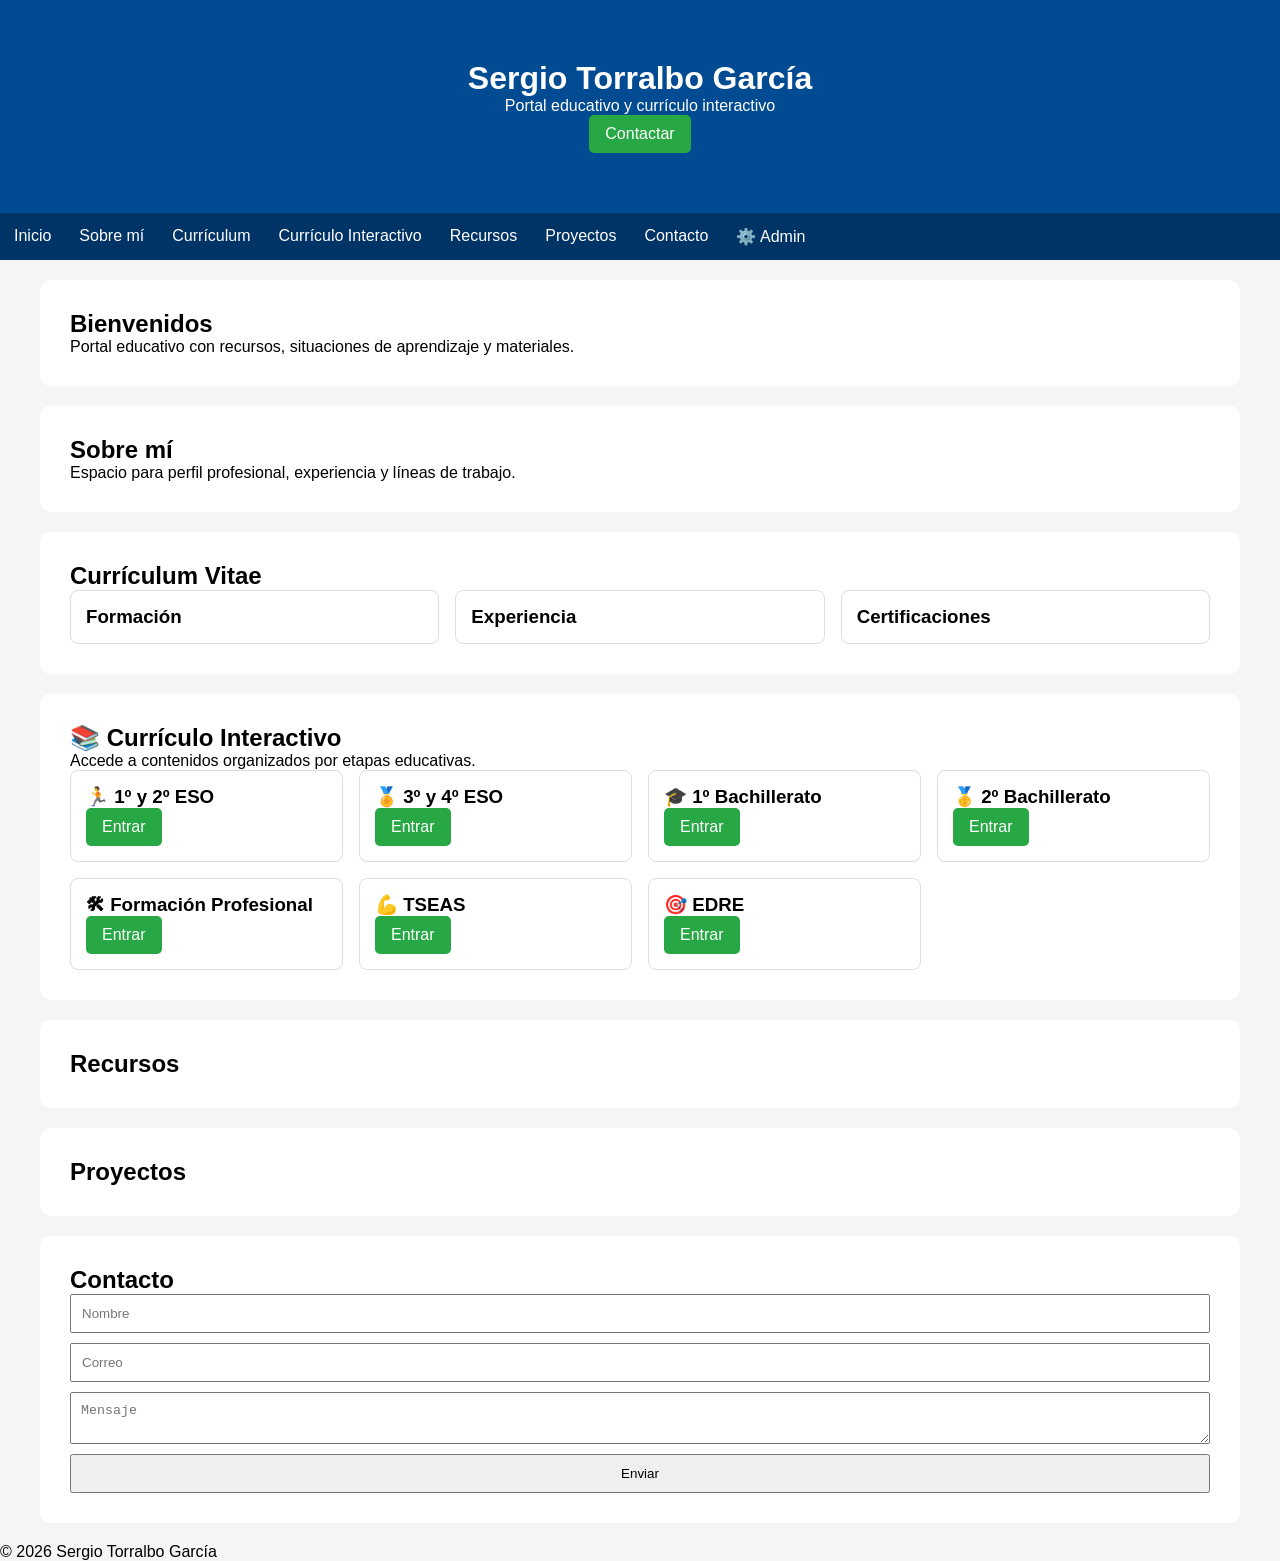
<file: index.html>
<!DOCTYPE html><html lang="es"><head><meta charset="UTF-8"><meta name="viewport" content="width=device-width, initial-scale=1.0"><title>Sergio Torralbo García | Portal Educativo</title><link rel="stylesheet" href="css/estilos.css"></head><body><header class="hero"><div class="container"><h1>Sergio Torralbo García</h1><p>Portal educativo y currículo interactivo</p><a href="#contacto" class="btn">Contactar</a></div></header><nav><ul><li><a href="#inicio">Inicio</a></li><li><a href="#sobre-mi">Sobre mí</a></li><li><a href="#curriculum">Currículum</a></li><li><a href="#curriculo">Currículo Interactivo</a></li><li><a href="#recursos">Recursos</a></li><li><a href="#proyectos">Proyectos</a></li><li><a href="#contacto">Contacto</a></li><li><a href="admin/">⚙️ Admin</a></li></ul></nav><main><section id="inicio"><h2>Bienvenidos</h2><p>Portal educativo con recursos, situaciones de aprendizaje y materiales.</p></section><section id="sobre-mi"><h2>Sobre mí</h2><p>Espacio para perfil profesional, experiencia y líneas de trabajo.</p></section><section id="curriculum"><h2>Currículum Vitae</h2><div class="cards"><div class="card"><h3>Formación</h3></div><div class="card"><h3>Experiencia</h3></div><div class="card"><h3>Certificaciones</h3></div></div></section><section id="curriculo"><h2>📚 Currículo Interactivo</h2><p class="intro-curriculo">Accede a contenidos organizados por etapas educativas.</p><div class="cards"><div class="card"><h3>🏃 1º y 2º ESO</h3><a class="btn" href="eso12.html">Entrar</a></div><div class="card"><h3>🏅 3º y 4º ESO</h3><a class="btn" href="eso34.html">Entrar</a></div><div class="card"><h3>🎓 1º Bachillerato</h3><a class="btn" href="bach1.html">Entrar</a></div><div class="card"><h3>🥇 2º Bachillerato</h3><a class="btn" href="bach2.html">Entrar</a></div><div class="card"><h3>🛠 Formación Profesional</h3><a class="btn" href="fp.html">Entrar</a></div><div class="card"><h3>💪 TSEAS</h3><a class="btn" href="tseas.html">Entrar</a></div><div class="card"><h3>🎯 EDRE</h3><a class="btn" href="edre.html">Entrar</a></div></div></section><section id="recursos"><h2>Recursos</h2></section><section id="proyectos"><h2>Proyectos</h2></section><section id="contacto"><h2>Contacto</h2><form id="contactForm"><input type="text" placeholder="Nombre" required><input type="email" placeholder="Correo" required><textarea required placeholder="Mensaje"></textarea><button type="submit">Enviar</button></form></section></main><footer><p>© 2026 Sergio Torralbo García</p></footer><script src="js/app.js"></script></body></html>
</file>
<file: css/estilos.css>
*{margin:0;padding:0;box-sizing:border-box}body{font-family:Arial,sans-serif;background:#f5f5f5}nav ul{display:flex;flex-wrap:wrap;list-style:none;background:#003366}nav a{color:#fff;text-decoration:none;padding:14px;display:block}.hero{background:#004b91;color:#fff;text-align:center;padding:60px 20px}.container,section{max-width:1200px;margin:auto}.btn{background:#28a745;color:#fff;padding:10px 16px;border-radius:5px;text-decoration:none;display:inline-block}section{background:#fff;margin:20px auto;padding:30px;border-radius:10px}.cards{display:grid;grid-template-columns:repeat(auto-fit,minmax(220px,1fr));gap:16px}.card{border:1px solid #ddd;padding:15px;border-radius:8px}form{display:flex;flex-direction:column;gap:10px}input,textarea,button{padding:10px}
</file>
